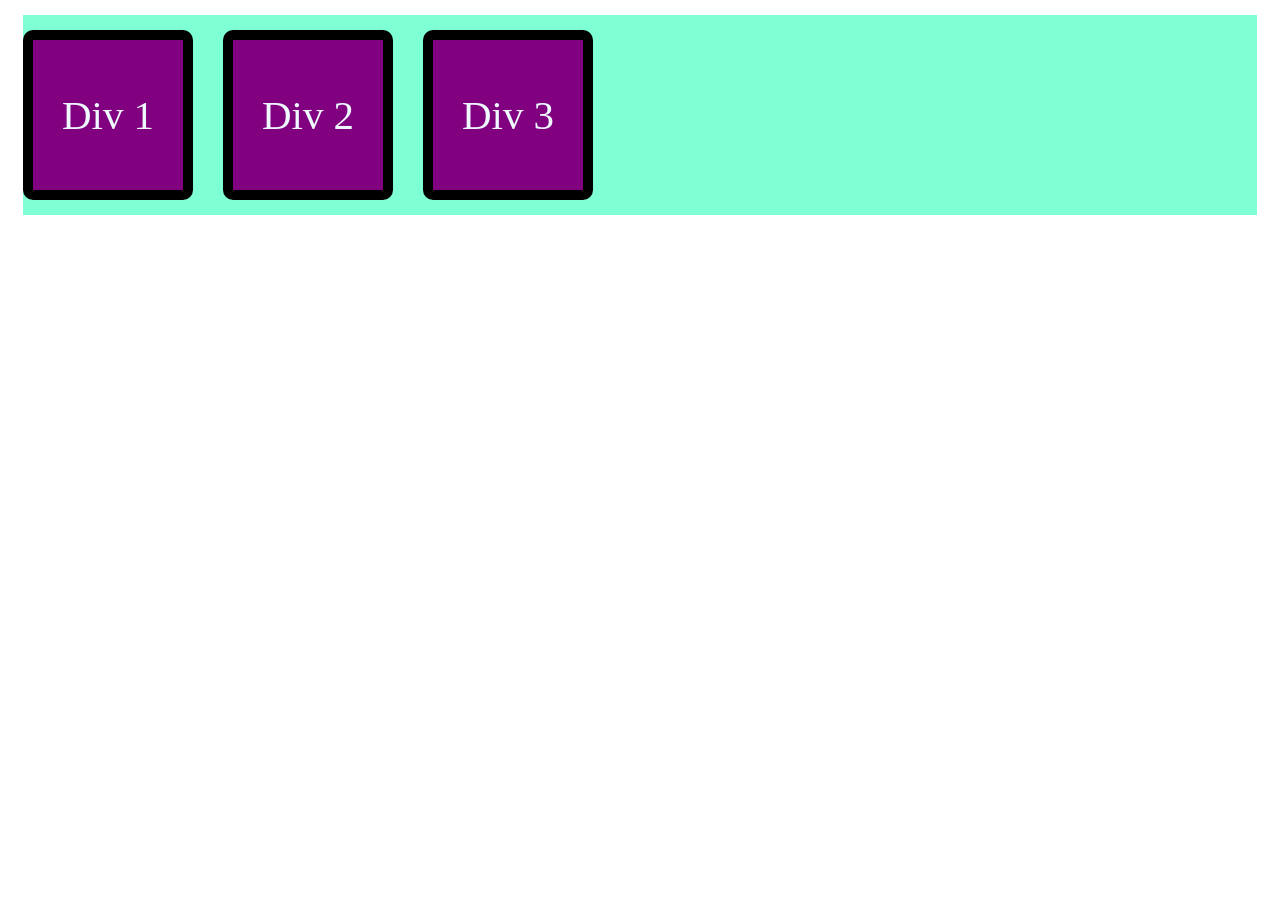
<file: Desbaratinando/index.html>
<!DOCTYPE html>
<html lang="pt-br">
<head>
    <meta charset="UTF-8">
    <meta name="viewport" content="width=device-width, initial-scale=1.0">
    <title>Desbaratinando</title>
    <link rel="stylesheet" href="desbaratinando.css">
</head>
<body>
    <div class="container">
        <div class="itens">Div 1</div>   
        <div class="itens">Div 2</div>   
        <div class="itens">Div 3</div>   
        

    </div>


</body>
</html>
</file>
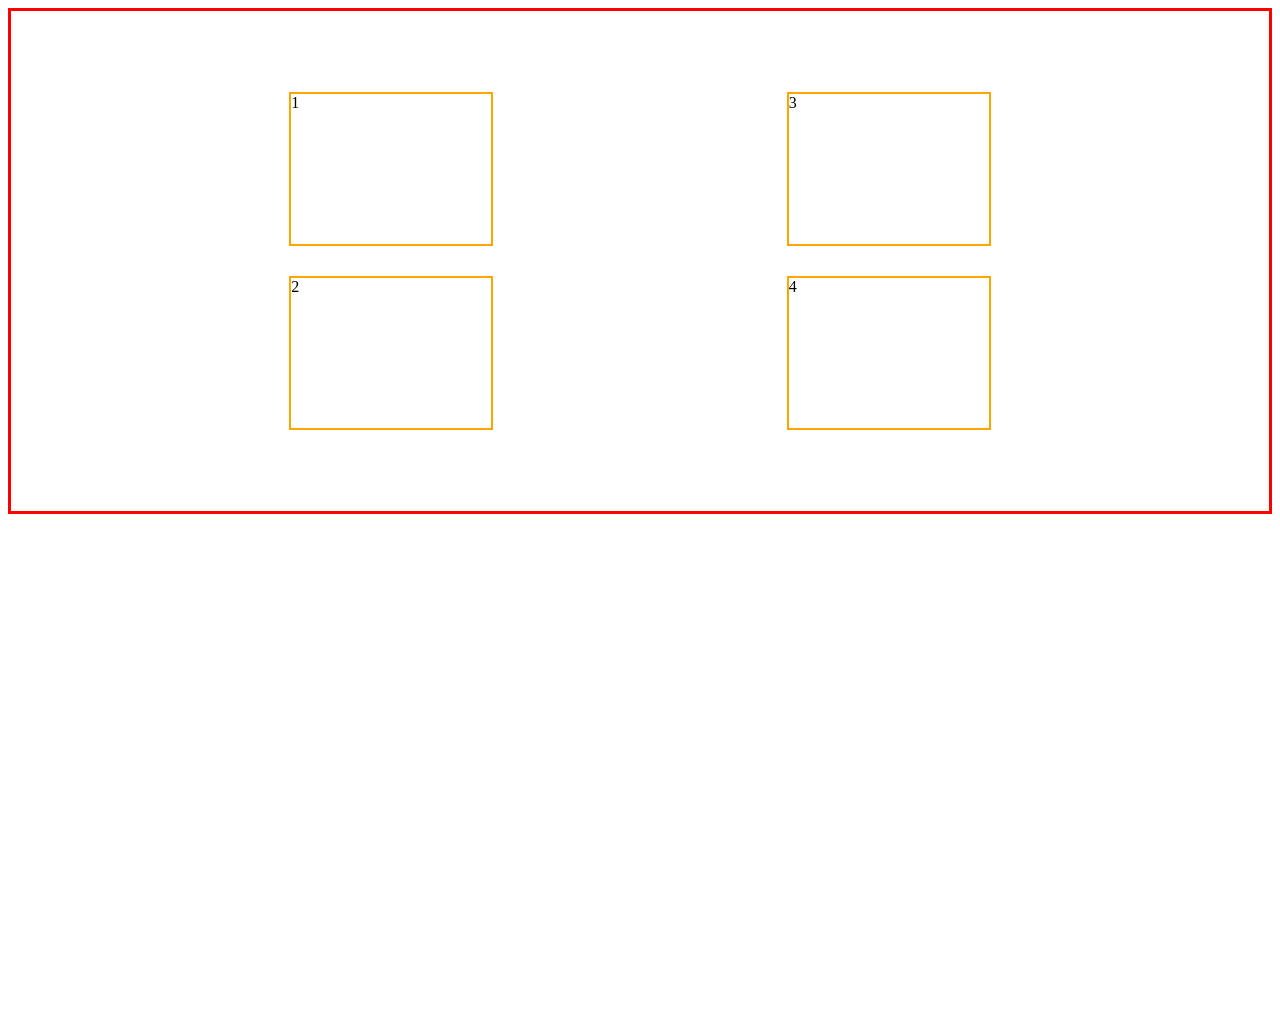
<file: Flexbox/index.html>
<!DOCTYPE html>
<html lang="pt-br">

<head>
    <meta charset="UTF-8">
    <meta name="viewport" content="width=device-width, initial-scale=1.0">
    <link rel="stylesheet" href="style.css">
    <title>Flexbox</title>
</head>

<body>


    <div class="flexbox flex-container1">
        <div class="div1">1</div>
        <div class="div2">2</div>
        <div class="div3">3</div>
        <div class="div4">4</div>




    </div>

</body>

</html>
</file>
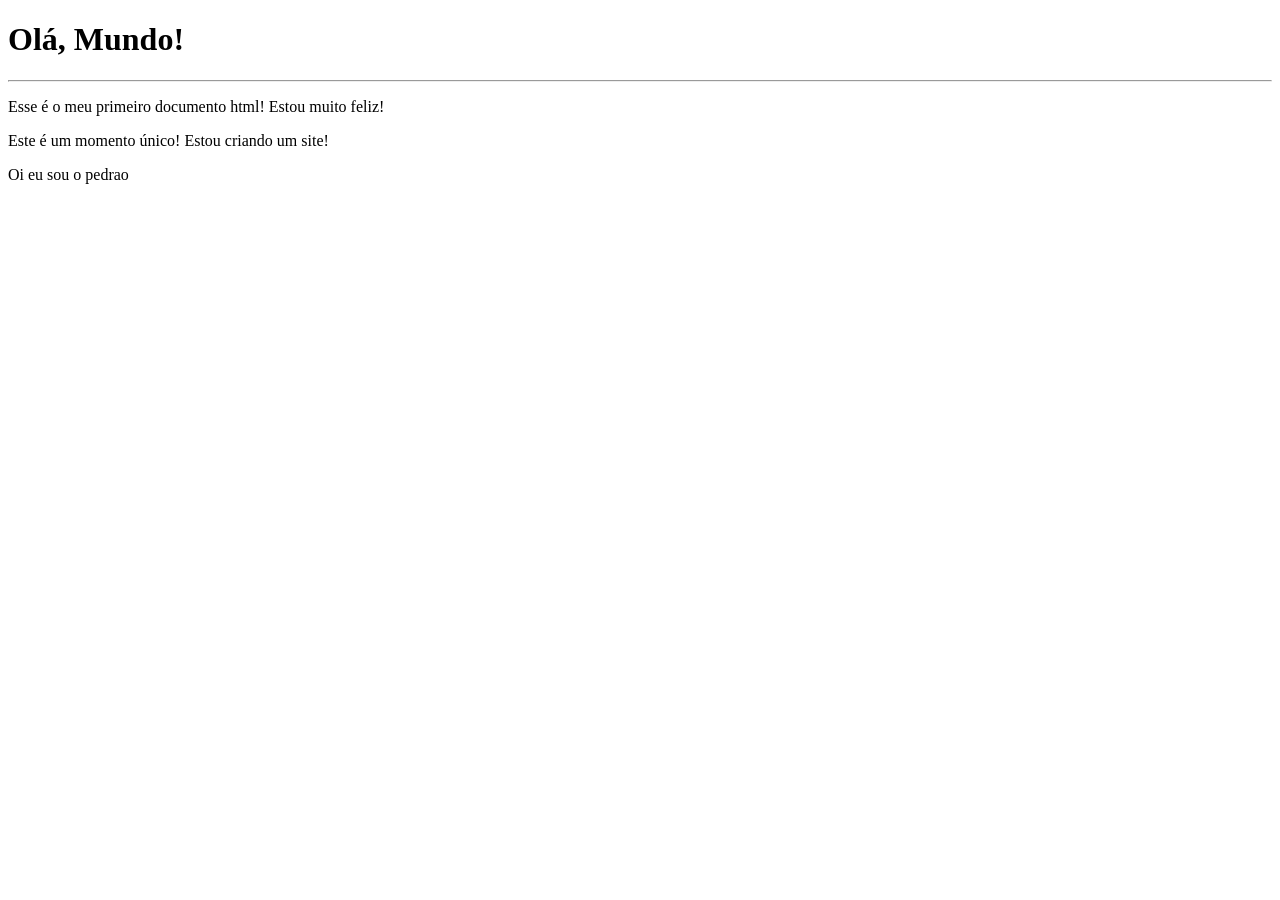
<file: Modulo 1/ex001/index.html>
<!DOCTYPE html>
<html lang="pt-br">
<head>
    <meta charset="UTF-8">
    <meta name="viewport" content="width=device-width, initial-scale=1.0">
    <title>Meu Primeiro Exercício</title>
</head>
<body>
   <h1>Olá, Mundo!</h1>
   <hr>
   <p>Esse é o meu primeiro documento html!
    Estou muito feliz!</p>
    <p>Este é um momento único! Estou criando um site!</p> 
    <mark>
        <p>Oi eu sou o pedrao</p>
    </mark>
</body>
</html>
</file>
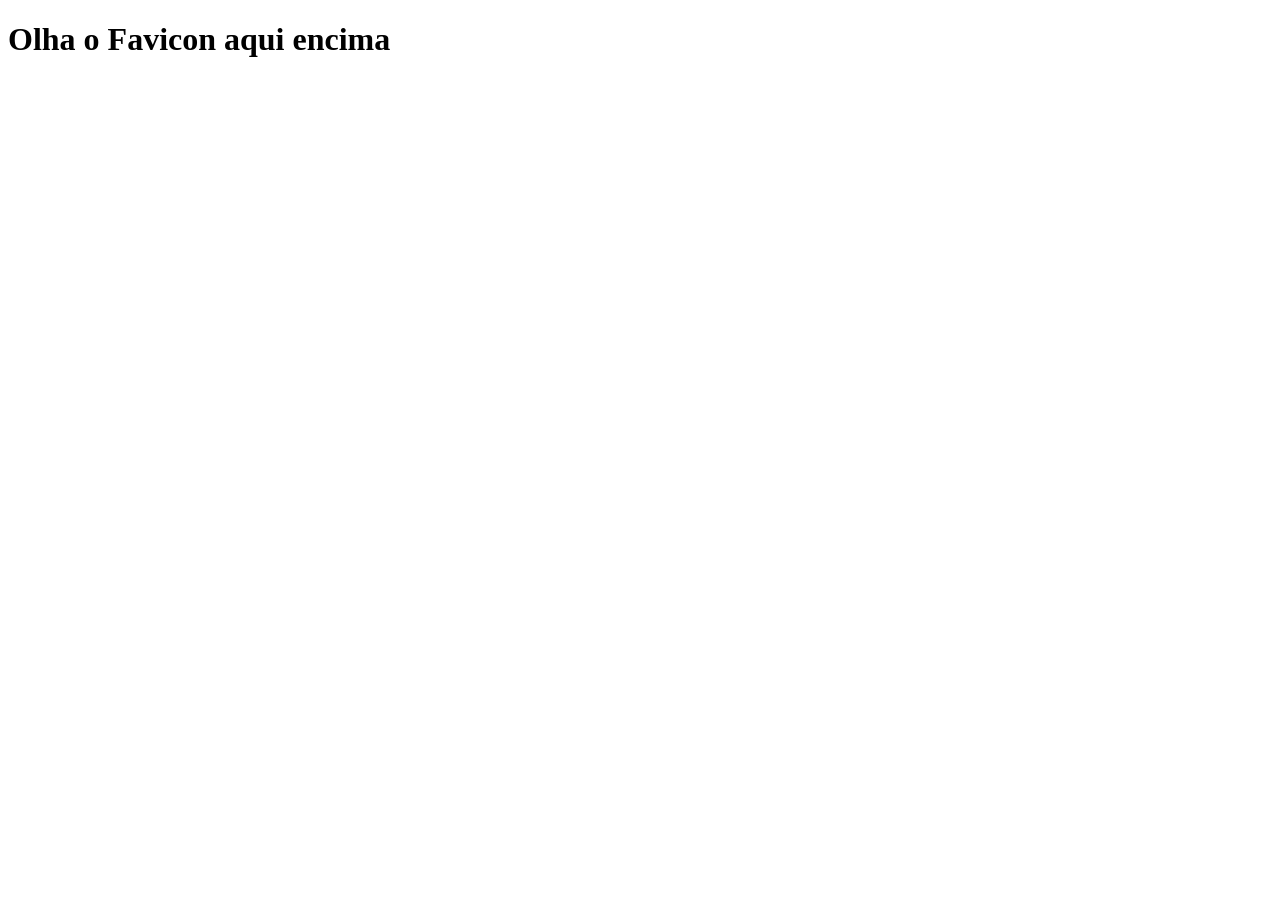
<file: Modulo 1/ex004/index.html>
<!DOCTYPE html>
<html lang="pt-br">
<head>
    <meta charset="UTF-8">
    <meta name="viewport" content="width=device-width, initial-scale=1.0">
    <link rel="shortcut icon" href="html.ico" type="image/x-icon">
    <!--Aqui na tag Head, basta escrever link e selecionar "link favicon", que o visual code já vai te entregar o resto da sintaxe, ai basta ir dentro das aspas do comando HREF e colocar o nome da imagem.ico que está salva na mesma pasta da sua página HTML, ou se preferir, segure CTRL e aperte a tecla espaço que o proprio programa ja vai te dar a opção de selecionar qualquer imagem.ico que esteja dentro da pasta da página.-->
    <title>Teste de Favicon</title>
</head>
<body>
    <h1>Olha o Favicon aqui encima</h1>
</body>
</html>
</file>
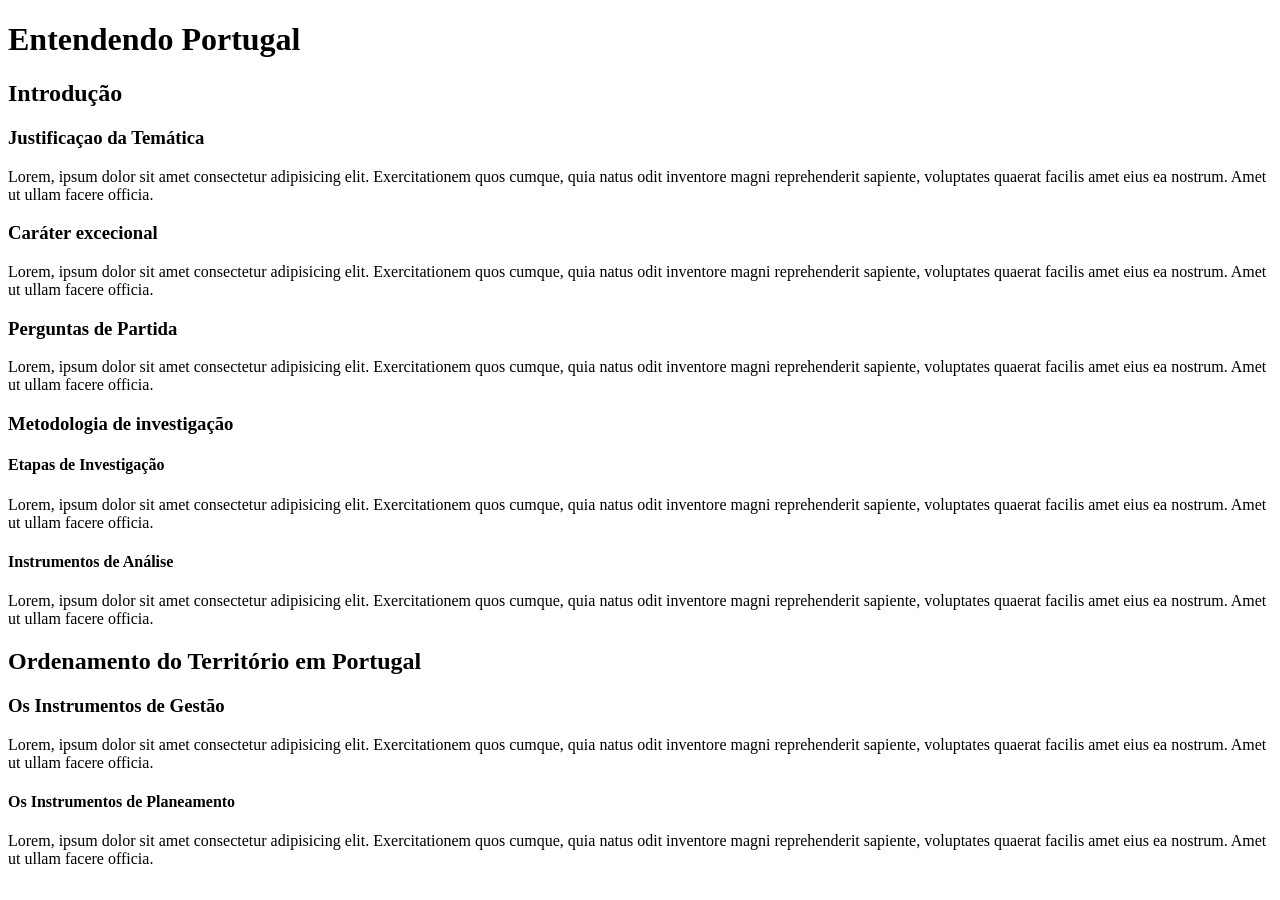
<file: Modulo 1/ex006 - Hieraquia de Título/index.html>
<!DOCTYPE html>
<html lang="pt-br">
<head>
    <meta charset="UTF-8">
    <meta name="viewport" content="width=device-width, initial-scale=1.0">
    <title>Hierarquia de Títulos</title>
</head>
<body>
<!--Um <h1> significa que esse é um assunto principal e é sobre ele que vamos escrever.
Já o <h2> significa que esse é um sub-assunto do <h1> que está imediatamente acima
COMECE A PRESTAR ATENÇÃO NISSO: Algumas matérias em jornais e revistas simplesmente não separam o conteúdo em subtítulos. Geralmente isso gera textos longos e cansativos. Separar seu texto em assuntos secundários prendem bastante o leitor.Quantas vezes você lê um livro e fica constantemente virando as páginas para saber quanto falta para acabar o capítulo atual? Geralmente livros técnicos possuem capítulos separados por sub-títulos, exatamente como estou fazendo aqui. Isso não foi uma escolha arbitrária, prefiro ler coisas assim.
O <h3> significa que esse é um sub-assunto do <h2> que está acima dele. E assim sucessivamente até o <h6>.-->
    
    <h1>Entendendo Portugal</h1> 
    <h2>Introdução</h2>
    
    <h3>Justificaçao da Temática</h3>
    <p>Lorem, ipsum dolor sit amet consectetur adipisicing elit. Exercitationem quos cumque, quia natus odit inventore magni reprehenderit sapiente, voluptates quaerat facilis amet eius ea nostrum. Amet ut ullam facere officia.</p>
    
    <h3>Caráter excecional</h3>
    <p>Lorem, ipsum dolor sit amet consectetur adipisicing elit. Exercitationem quos cumque, quia natus odit inventore magni reprehenderit sapiente, voluptates quaerat facilis amet eius ea nostrum. Amet ut ullam facere officia.</p>
    
    <h3>Perguntas de Partida</h3>
    <p>Lorem, ipsum dolor sit amet consectetur adipisicing elit. Exercitationem quos cumque, quia natus odit inventore magni reprehenderit sapiente, voluptates quaerat facilis amet eius ea nostrum. Amet ut ullam facere officia.</p>
    
    <h3>Metodologia de investigação</h3>    
    <h4>Etapas de Investigação</h4>
    <p>Lorem, ipsum dolor sit amet consectetur adipisicing elit. Exercitationem quos cumque, quia natus odit inventore magni reprehenderit sapiente, voluptates quaerat facilis amet eius ea nostrum. Amet ut ullam facere officia.</p>

    <h4>Instrumentos de Análise</h4>
    <p>Lorem, ipsum dolor sit amet consectetur adipisicing elit. Exercitationem quos cumque, quia natus odit inventore magni reprehenderit sapiente, voluptates quaerat facilis amet eius ea nostrum. Amet ut ullam facere officia.</p>

    <h2>Ordenamento do Território em Portugal</h2>  
    
    <h3>Os Instrumentos de Gestão</h3>
    <p>Lorem, ipsum dolor sit amet consectetur adipisicing elit. Exercitationem quos cumque, quia natus odit inventore magni reprehenderit sapiente, voluptates quaerat facilis amet eius ea nostrum. Amet ut ullam facere officia.</p>

    <h4>Os Instrumentos de Planeamento</h4>
    <p>Lorem, ipsum dolor sit amet consectetur adipisicing elit. Exercitationem quos cumque, quia natus odit inventore magni reprehenderit sapiente, voluptates quaerat facilis amet eius ea nostrum. Amet ut ullam facere officia.</p>


     
</body>


</html>
</file>
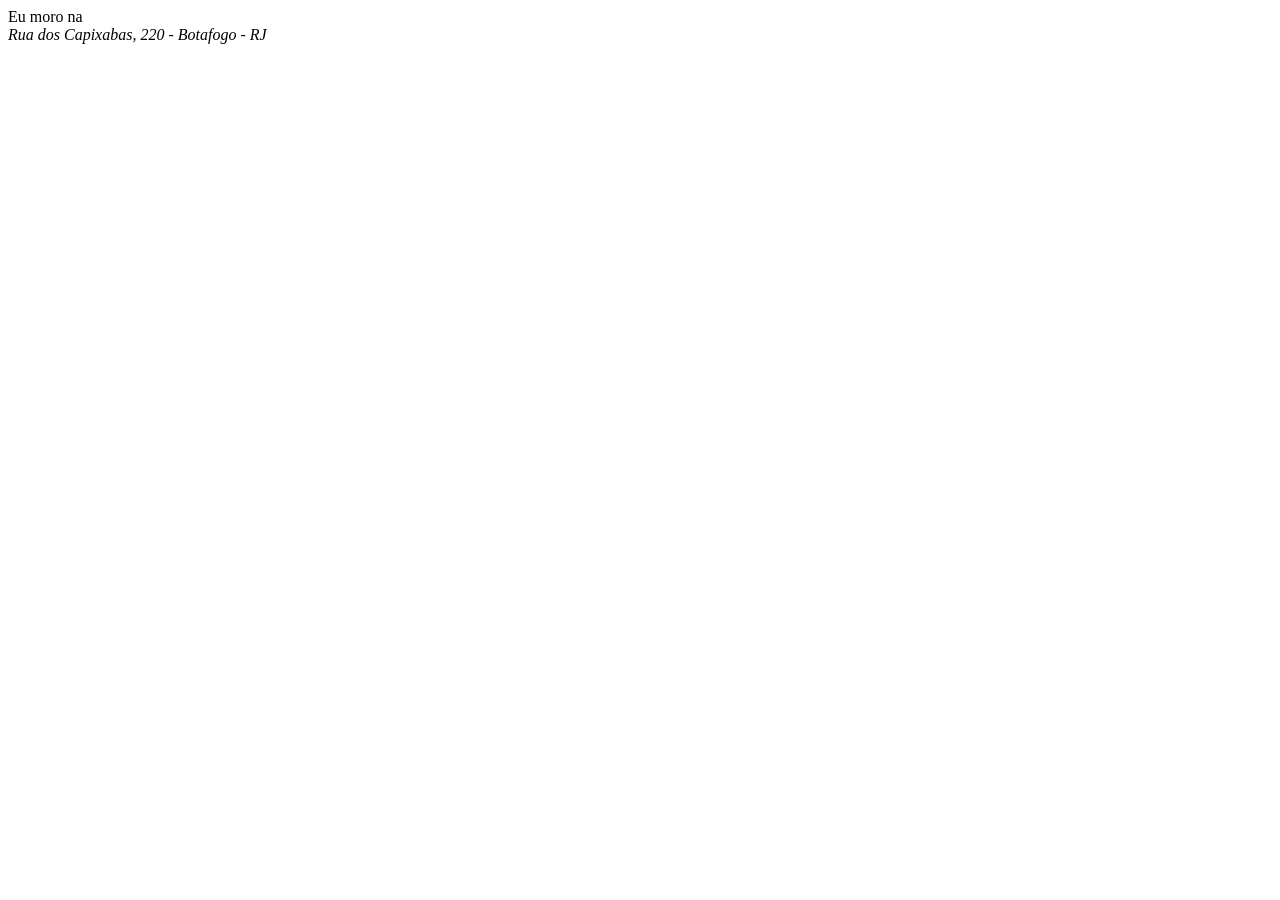
<file: Modulo 1/ex007 - Formatação de Texto (pdf 08)/index.html>
<!DOCTYPE html>
<html lang="pt-br">
<head>
    <meta charset="UTF-8">
    <meta name="viewport" content="width=device-width, initial-scale=1.0">
    <title>Exemplo de Semântica</title>
</head>
<body>
    <!--Semântica: O significado dos vocábulos, por oposição a sua forma. (Tem muito mais valor o significado do que a forma)-->
    <!--O HTML agora é focado na Semantica, e não na forma.
    ex:Você colocar um texto na sua pégina, não é SIGNIFICADO, é FORMA.
    Você colocar uma fonte branca, não é significado, é forma.
    Hoje em dia, para tudo que é FORMA, agora é feito em CSS (Mudar tamanho de letra, cor de fundo, etc...) -->

    Eu moro na <address>Rua dos Capixabas, 220 - Botafogo - RJ</address>
    
</body>
</html>
</file>
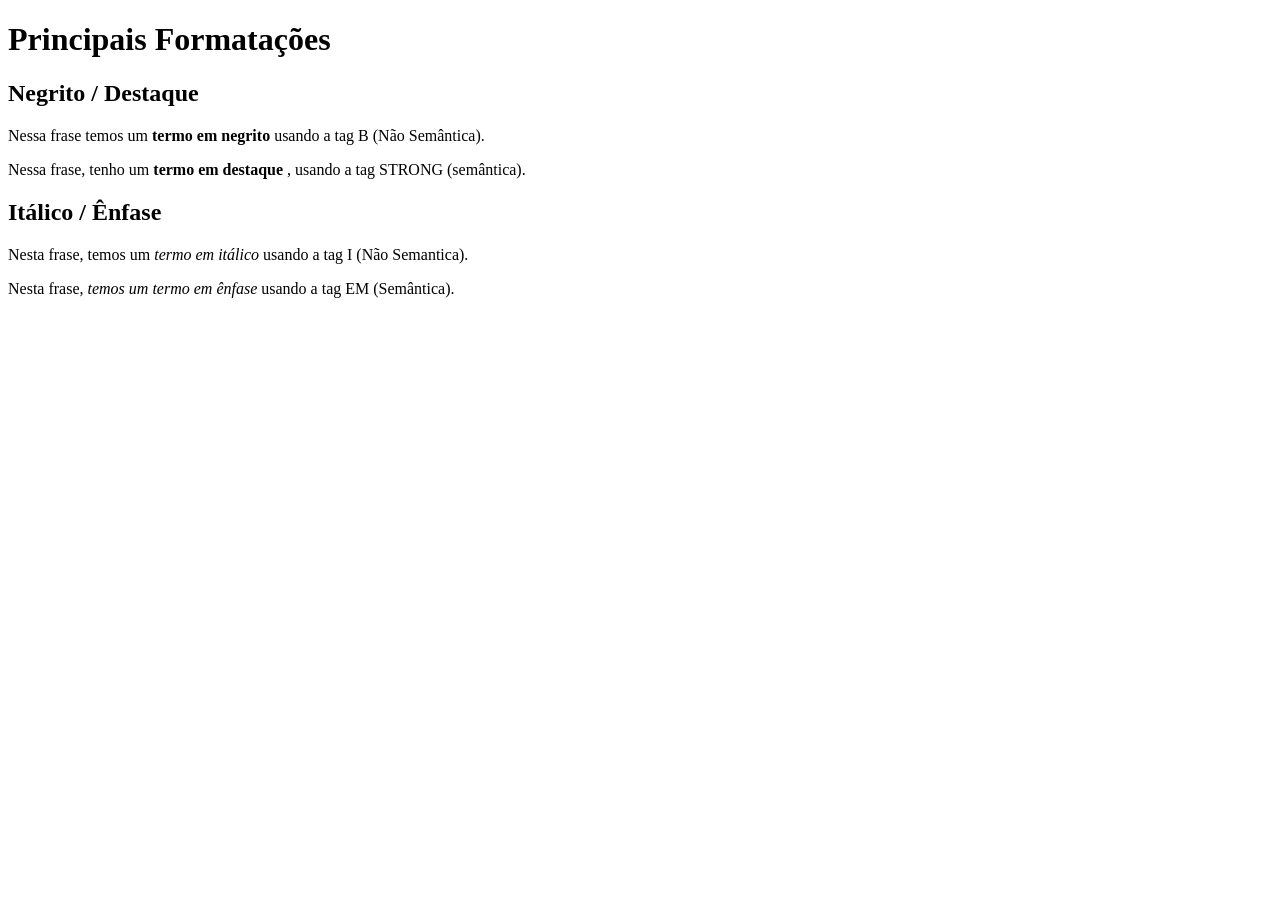
<file: Modulo 1/ex008(01) - Negrito e Itálico da Forma Certa (pdf08)/index.html>
<!DOCTYPE html>
<html lang="pt-br">
<head>
    <meta charset="UTF-8">
    <meta name="viewport" content="width=device-width, initial-scale=1.0">
    <link rel="shortcut icon" href="Zerode-Plump-Folder-Html.ico" type="image/x-icon">
    <title>Formatação de Texto </title>
</head>
<body>
    <!--É de extrema importância usar tags que não são obsoletas, ou seja, que não estejam sendo substituidas e/ou descontinuadas.-->
    <h1>Principais Formatações</h1>
    <h2>Negrito / Destaque</h2>
    <p>Nessa frase temos um <b>termo em negrito</b> usando a tag B (Não Semântica).</p>
    <p>Nessa frase, tenho um <strong>termo em destaque </strong>, usando a tag STRONG (semântica).</p>
    
    <h2>Itálico / Ênfase</h2>
    <p>Nesta frase, temos um <i>termo em itálico</i> usando a tag I (Não Semantica).</p>
    <p>Nesta frase, <em>temos um termo em ênfase</em> usando a tag EM (Semântica).</p>
</body>
</html>
</file>
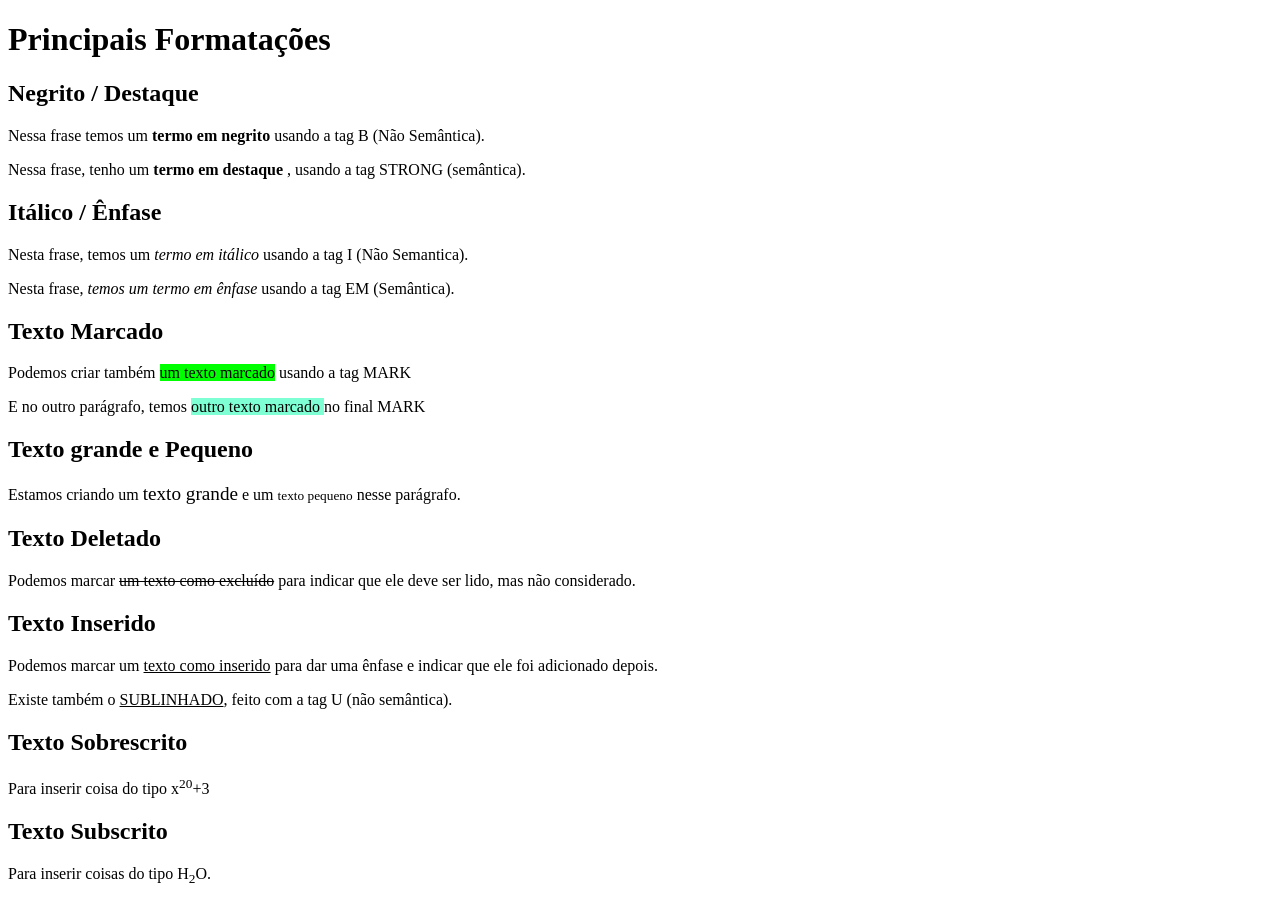
<file: Modulo 1/ex008(02)- Formatações adicionais em HTML (pdf08)/index.html>
<!DOCTYPE html>
<html lang="pt-br">
<head>
    <meta charset="UTF-8">
    <meta name="viewport" content="width=device-width, initial-scale=1.0">
    <link rel="shortcut icon" href="Zerode-Plump-Folder-Html.ico" type="image/x-icon">
    <title>Formatação de Texto </title>
        <style>
        mark {
            background-color: aquamarine;

        }       
</style>
</head>
<body>
    <!--É de extrema importância usar tags que não são obsoletas, ou seja, que não estejam sendo substituidas e/ou descontinuadas.-->
    <h1>Principais Formatações</h1>
    <h2>Negrito / Destaque</h2>
    <p>Nessa frase temos um <b>termo em negrito</b> usando a tag B (Não Semântica).</p>
    <p>Nessa frase, tenho um <strong>termo em destaque </strong>, usando a tag STRONG (semântica).</p>
    
    <h2>Itálico / Ênfase</h2>
    <p>Nesta frase, temos um <i>termo em itálico</i> usando a tag I (Não Semantica).</p>
    <p>Nesta frase, <em>temos um termo em ênfase</em> usando a tag EM (Semântica).</p>

    <h2>Texto Marcado</h2>
    <p>Podemos criar também <mark style="background-color:lime">um texto marcado</mark> usando a tag MARK</p>
    
    
    <p>E no outro parágrafo, temos <mark>outro texto marcado </mark> no final MARK</p>

    <!--A tag MARK vai criar o efeito de "Marca Textos", podendo ser usada para dar um destaque visual muito interessante no seu texto-->
    
    <!--Uma das maneiras de mudar a cor nativa da tag MARK, é criando um parametro CSS que é o parâmetro style dentro da tag MARK 
    (<mark style="background-color:lime"> Texto grifado no meio </mark>-->

    <!--Outra maneira é inserindo o parâmetro style diretamente abaixo do titulo do documento HTML, ficando assim :

        <style>
            mark {
                background-color: aquamarine;

            }       
    </style>    -->
    
    <!--A tag <big> é uma tag obsoleta, embora ela funcione normalmente, a cor vermelha indica que não deve ser utilizada pois vai entrar em processo de descontinuação e exclusão.-->    
    <h2>Texto grande e Pequeno</h2>
        <p>Estamos criando um <big>texto grande</big> e um <small>texto pequeno</small> nesse parágrafo.</p>
        
        <h2>Texto Deletado</h2>
<p>Podemos marcar <del>um texto como excluído</del> para indicar que ele deve ser lido, mas não considerado.</p>
    
<h2>Texto Inserido</h2>
<p>Podemos marcar um <ins>texto como inserido</ins> para dar uma ênfase e indicar que ele foi adicionado depois.</p>
<p>Existe também o <u>SUBLINHADO</u>, feito com a tag U (não semântica).</p>

<h2>Texto Sobrescrito</h2>
<p>Para inserir coisa do tipo x<sup>20</sup>+3</p>

<h2>Texto Subscrito</h2>
<p>Para inserir coisas do tipo H<sub>2</sub>O.</p>

</body>

</html>
</file>
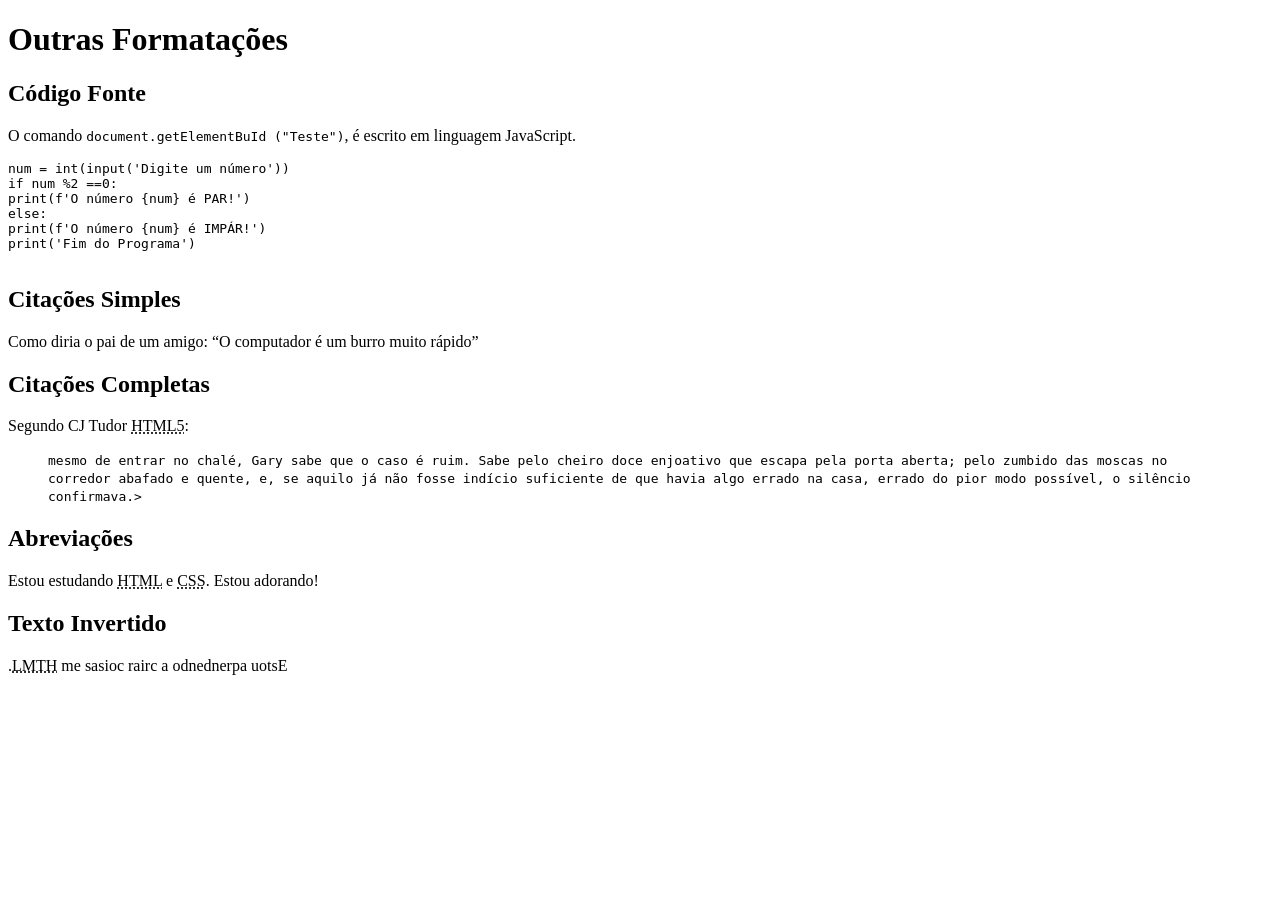
<file: Modulo 1/ex008(03) - Citações e Códigos(pdf08)/index.html>
<!DOCTYPE html>
<html lang="pt-br">
<head>
<meta charset="UTF-8">
<meta name="viewport" content="width=device-width, initial-scale=1.0">
<title>Outras Formatações</title>
</head>

<body>
<!--A tag CODE separa todas as letras com a mesma LARGURA, ou seja, torna a fonte da pagina HTML uma fonte MONO ESPAÇADA.-->
<h1>Outras Formatações</h1>
<h2>Código Fonte</h2>
<p>O comando <code>document.getElementBuId ("Teste")</code>, é escrito em linguagem JavaScript.</p>

<pre>
<code>num = int(input('Digite um número'))
if num %2 ==0:
print(f'O número {num} é PAR!')
else:
print(f'O número {num} é IMPÁR!')
print('Fim do Programa')
</code>
</pre>
<!--A tag <pre> em HTML é utilizada para exibir texto pré-formatado, preservando espaços em branco, quebras de linha e outros caracteres de formatação que estão presentes no código HTML.      
Principais usos:
Exibir trechos de código:
A tag <pre> é muito útil para mostrar código fonte, porque ela preserva a indentação e as quebras de linha, tornando o código mais legível.
Exibir poemas e outros textos com formatação específica:
Em situações onde a formatação do texto afeta o significado, como em poemas ou textos com alinhamento específico, a tag <pre> é usada para garantir que a formatação seja preservada.-->

<h2>Citações Simples</h2>
<p>Como diria o pai de um amigo: <q>O computador é um burro muito rápido</q></p>
<!--A tag <q> significa QUOTATION, ou seja, CITAÇÃO.
Mas não é melhor então eu simplesmente colocar a frase entre aspas, já que a tag <q> executa a mesma função?
R: Não, porque quando colocamos o texto apenas "Entre aspas", você está apenas dando uma forma ao texto, porém, quando você usa a tag <q>, você esta deixando claro que a sua intenção é mencionar alguma coisa que alguém disse, citar algum autor, etc -->

<h2>Citações Completas</h2>
<p>Segundo CJ Tudor <abbr title="Hypertext Markup Language 5">HTML5</abbr>:</p>
<blockquote cite="https://dragonstorebrasil.com.br/produtos/o-que-aconteceu-com-annie-ebook-ou-livro/?variant=792509172&pf=mc&srsltid=AfmBOooIjwvOwzzOGQJLmAePfC1kQ77LBKtnMhhBXfuZ-nIswAXg2XvcmJ4"><!--Quando criamos o parâmetro 'cite' dentro da tag <blockquote>, podemos deixar um link que leva até o autor da frase, ou ao livro citado, ou até mesmo um link para a compra do livro desse autor da frase-->
<code>
    mesmo de entrar no chalé, Gary sabe que o caso é ruim.
    Sabe pelo cheiro doce enjoativo que escapa pela porta aberta; pelo zumbido
    das moscas no corredor abafado e quente, e, se aquilo já não fosse indício
    suficiente de que havia algo errado na casa, errado do pior modo possível, o
    silêncio confirmava.>
</code>
</blockquote>

<!--Em HTML, um bloco de citação (<blockquote>) é um elemento que indica que o texto contido é uma citação de outra fonte. Geralmente, é exibido visualmente com recuo nas margens direita e esquerda, para destacar que o texto não foi originalmente escrito pelo autor da página. A tag blockquote também pode ser usada para referenciar a fonte da citação com o atributo cite.
Detalhes:

Semântica
A tag <blockquote> é uma tag semântica, o que significa que ela informa ao navegador que o conteúdo é uma citação longa de outra fonte. 

    Visualização:
A maioria dos navegadores recua automaticamente as margens do texto dentro da tag <blockquote>, mas isso pode ser alterado com CSS. 

    Atributo cite:
O atributo cite permite indicar a URL da fonte da citação. 

Uso:
É utilizado para destacar citações longas em um documento HTML, diferenciando-as do texto principal. 

Exemplo:

<p>Esta é uma citação de uma fonte externa:</p>
<blockquote>
Este é o texto da citação.
<cite>Fonte: <a href="https://www.example.com">Exemplo</a></cite>
</blockquote>-->

<h2>Abreviações</h2>
<p>Estou estudando <abbr title="Hypertext Markup Language">HTML</abbr> e <abbr title="Cascading Style Sheets">CSS</abbr>. Estou adorando!</p>

<h2>Texto Invertido</h2>
<p><bdo dir="rtl">Estou aprendendo a criar coisas em <abbr title="Hypertext Markup Language">HTML</abbr>.</bdo></p>


</body>
</html>
</file>
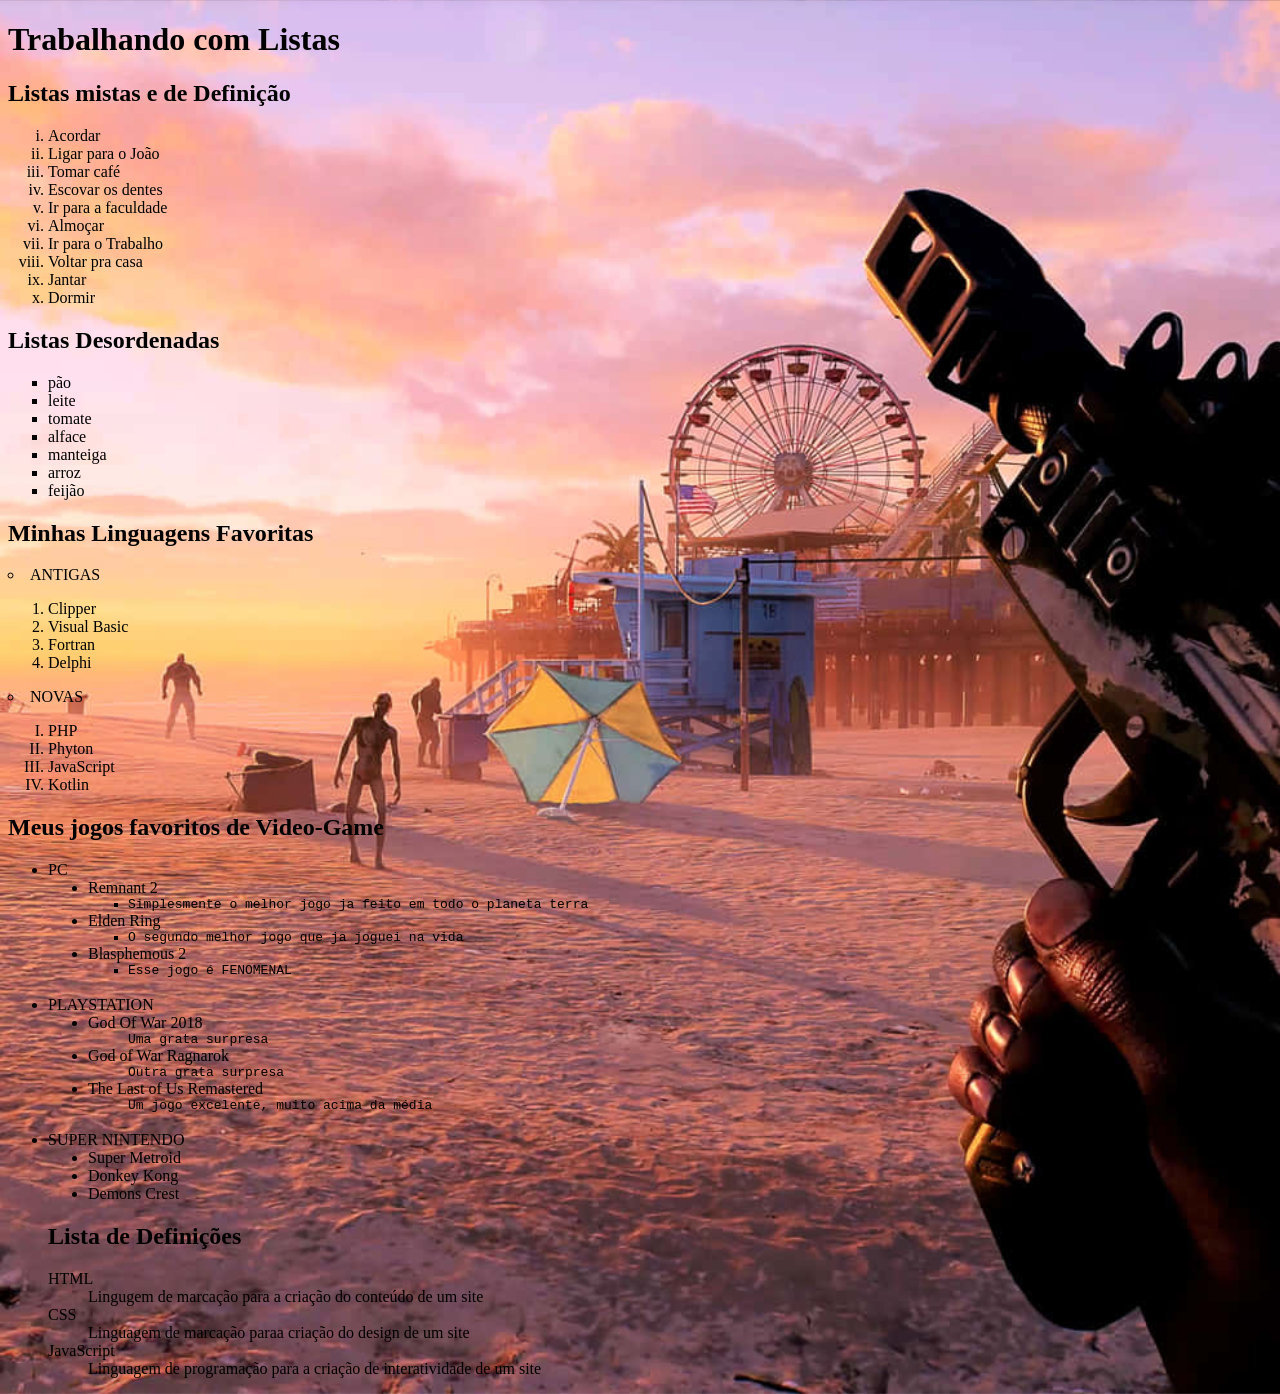
<file: Modulo 1/ex009 - Listas OL e UL(02)/index.html>
<!DOCTYPE html>
    <html lang="pt-br">
    <head>
    <meta charset="UTF-8">
    <meta name="viewport" content="width=device-width, initial-scale=1.0">
    <link rel="shortcut icon" href="html.ico" type="image/x-icon">
    <link rel="stylesheet" href="style.css">    
    
    
    <title>Listas</title>
    </head>
    <body>

    <h1>Trabalhando com Listas</h1>
    <h2>Listas mistas e de Definição</h2>

    <ol type="i"> 
    <!--A tag <ol> em HTML define uma lista ordenada. Uma lista ordenada é aquela que apresenta seus itens numa sequência, geralmente numérica, mas também pode ser alfabética ou com outros marcadores. A tag <ol> é usada em conjunto com a tag <li> para criar cada item da lista. 
    Em resumo:
    <ol>: Indica o início e o fim de uma lista ordenada. 
    <li>: Define cada item individual dentro da lista ordenada. 
    Função: Criar listas onde a ordem dos itens é importante. 
    Exemplo: <ol> <li>Item 1</li> <li>Item 2</li> </ol>-->
    <!--Podemos colocar o parâmetro "type" dentro da tag <ol>. Esse parâmetro nos permite alterar o estilo (algarismos romanos, lista do tipo a, b, c...) dos marcadores de lista que antecedem o conteudo da linha-->
    
        <li>Acordar</li><!--A tag <li> (Listas) é usada para quando desejamos listar alguma coisa de forma ordenada.
    Obs: A partir do HTML5 o fechamento da tag </li> é OPCIONAL, ou seja, não é mais necessário para o funcionamento da tag-->
    <li>Ligar para o João</li>
    <li>Tomar café
    <li>Escovar os dentes
    <li>Ir para a faculdade</li>
    <li>Almoçar</li>
    <li>Ir para o Trabalho</li>
    <li>Voltar pra casa</li>
    <li>Jantar</li>
    <li>Dormir</li>
    </ol>

    <h2>Listas Desordenadas</h2>
    <ul type="square"><!--A tag <ul> (Unordered List) em HTML, define uma lista não ordenada, também conhecida como lista com marcadores. Essa tag é usada para organizar itens em uma lista onde a ordem não é relevante, ou seja, a ordem dos itens pode ser alterada sem alterar o significado da lista. Detalhamento: 
    Itens da lista: Cada item da lista não ordenada é definido usando a tag <li> (List Item) dentro da tag <ul>. 
    Visualização: Por padrão, os itens da lista são exibidos com um marcador (bullet), mas esse visual pode ser alterado usando CSS, como explicado no site da DevMedia. 
    O parâmetro "type" possue 3 comandos para alterar o formato dos marcadores de lista: CIRCLE; SQUARE e DISC.

    Exemplo:
    <ul>
    <li>Item 1</li>
    <li>Item 2</li>
    <li>Item 3</li>
    </ul>-->
    <li>pão</li>
    <li>leite</li>
    <li>tomate</li>
    <li>alface</li>
    <li>manteiga</li>
    <li>arroz</li>
    <li>feijão</li>
    </ul>
    <h2>Minhas Linguagens Favoritas</h2>

    <li type="CIRCLE">ANTIGAS</li>
    <ol>    
    <li>Clipper</li>
    <li>Visual Basic</li>
    <li>Fortran</li>
    <li>Delphi</li>
    </ol>
    <li type="CIRCLE">NOVAS</li>
    <ol type="I">
    <li>PHP</li>
    <li>Phyton</li>
    <li>JavaScript</li>
    <li>Kotlin</li>
    </ol>

    <h2>Meus jogos favoritos de Video-Game</h2>
    <ul type="disc">
    <li>PC</li>
    <ul type="disc">   
    <li>Remnant 2</li>
    <ul>
        <code>
            <li>Simplesmente o melhor jogo ja feito em todo o planeta terra</li>
        </code>
    </ul>
    <li>Elden Ring</li>
    <ul>
        <code>
            <li>O segundo melhor jogo que ja joguei na vida</li>
        </code>
    </ul>
    <li>Blasphemous 2</li>
    <ul>
    <CODE>
        <li>Esse jogo é FENOMENAL</li>
    </CODE>    
    </ul>
    </ul>
    <br>
    <li>PLAYSTATION</li>
        
    <ul type="disc">
                <li>God Of War 2018</li>
    <code>
        <ul>Uma grata surpresa</ul>
    </code>
    <li>God of War Ragnarok</li>
    <code>
        <ul>Outra grata surpresa</ul>
    </code>
    <li>The Last of Us Remastered</li>
    <code>
    <ul>Um jogo excelente, muito acima da média</ul>
    </code>
    </ul><br>
    <li>SUPER NINTENDO</li>
    <ul type="disc">
    <li>Super Metroid</li>
    <li>Donkey Kong</li>
    <li>Demons Crest</li>
    </ul>
    </ol>

    <h2>Lista de Definições</h2>

<dl>
    <dt>HTML</dt>
    <dd>Lingugem de marcação para a criação do conteúdo de um site</dd>
    <dt>CSS</dt>
    <dd>Linguagem de marcação paraa criação do design de um site</dd>
    <dt>JavaScript</dt>
    <dd>Linguagem de programação para a criação de interatividade de um site</dd>
</dl>


</body>
    </html>
</file>
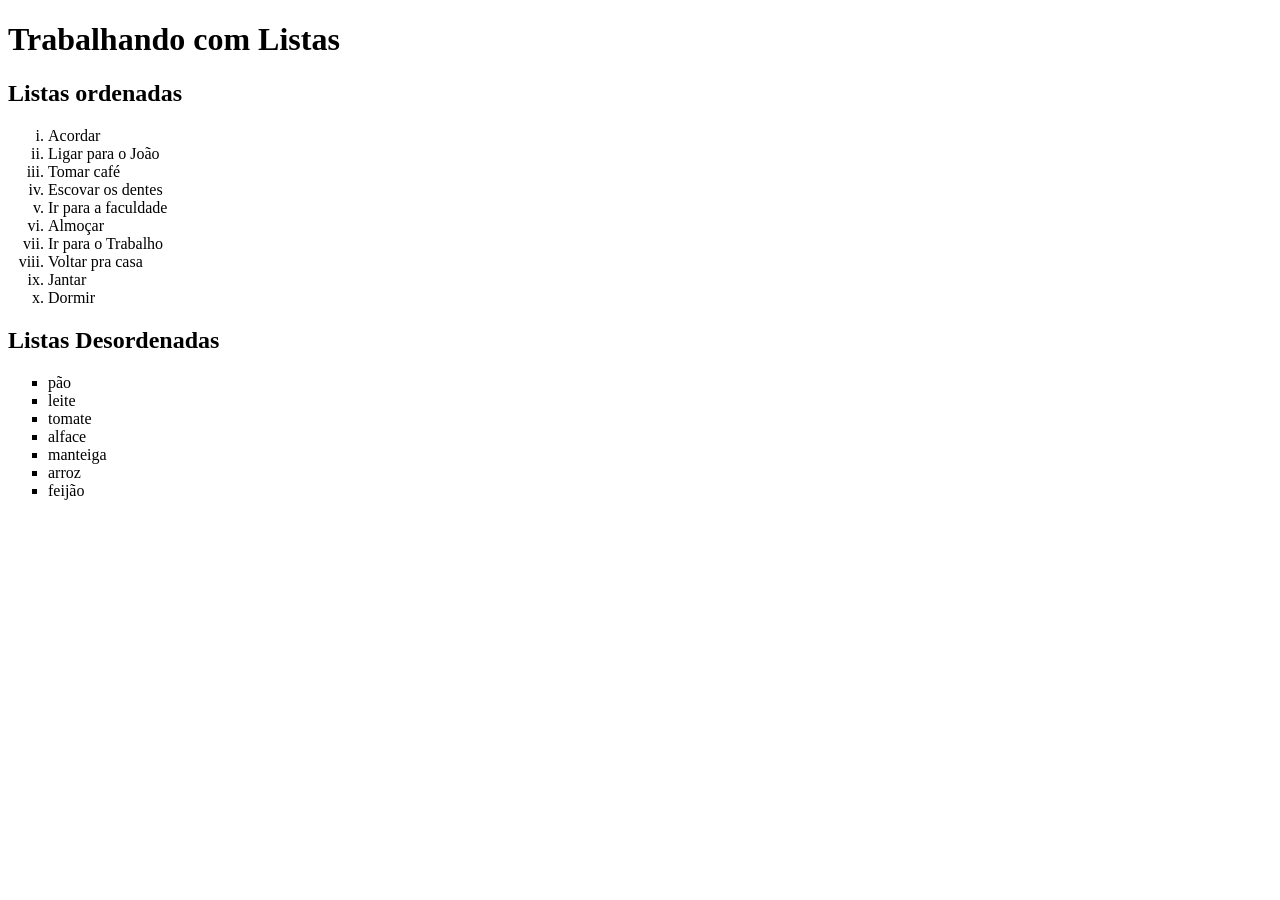
<file: Modulo 1/ex009 - Listas OL e UL/index.html>
<!DOCTYPE html>
<html lang="pt-br">
<head>
<meta charset="UTF-8">
<meta name="viewport" content="width=device-width, initial-scale=1.0">
<title>Listas</title>
</head>
<body>

<h1>Trabalhando com Listas</h1>
<h2>Listas ordenadas</h2>

<ol type="i"> 
<!--A tag <ol> em HTML define uma lista ordenada. Uma lista ordenada é aquela que apresenta seus itens numa sequência, geralmente numérica, mas também pode ser alfabética ou com outros marcadores. A tag <ol> é usada em conjunto com a tag <li> para criar cada item da lista. 
Em resumo:
<ol>: Indica o início e o fim de uma lista ordenada. 
<li>: Define cada item individual dentro da lista ordenada. 
Função: Criar listas onde a ordem dos itens é importante. 

Exemplo: <ol> <li>Item 1</li> <li>Item 2</li> </ol>-->

<!--Podemos colocar o parâmetro "type" dentro da tag <ol>. Esse parâmetro nos permite alterar o estilo (algarismos romanos, lista do tipo a, b, c...) dos marcadores de lista que antecedem o conteudo da linha-->
<li>Acordar</li><!--A tag <li> (Listas) é usada para quando desejamos listar alguma coisa de forma ordenada.
Obs: A partir do HTML5 o fechamento da tag </li> é OPCIONAL, ou seja, não é mais necessário para o funcionamento da tag-->
<li>Ligar para o João</li>
<li>Tomar café
<li>Escovar os dentes
<li>Ir para a faculdade</li>
<li>Almoçar</li>
<li>Ir para o Trabalho</li>
<li>Voltar pra casa</li>
<li>Jantar</li>
<li>Dormir</li>
</ol>

<h2>Listas Desordenadas</h2>
<ul type="square"><!--A tag <ul> (Unordered List) em HTML, define uma lista não ordenada, também conhecida como lista com marcadores. Essa tag é usada para organizar itens em uma lista onde a ordem não é relevante, ou seja, a ordem dos itens pode ser alterada sem alterar o significado da lista. Detalhamento: 
Itens da lista: Cada item da lista não ordenada é definido usando a tag <li> (List Item) dentro da tag <ul>. 
Visualização: Por padrão, os itens da lista são exibidos com um marcador (bullet), mas esse visual pode ser alterado usando CSS, como explicado no site da DevMedia. 
O parâmetro "type" possue 3 comandos para alterar o formato dos marcadores de lista: CIRCLE; SQUARE e DISC.

Exemplo:
<ul>
  <li>Item 1</li>
  <li>Item 2</li>
  <li>Item 3</li>
</ul>-->
    <li>pão</li>
    <li>leite</li>
    <li>tomate</li>
    <li>alface</li>
    <li>manteiga</li>
    <li>arroz</li>
    <li>feijão</li>
</ul>




</body>
</html>
</file>
<file: Desbaratinando/desbaratinando.css>
*{
    font-size: 1.6rem;

}

.container{
    margin: 15px;
    height:200px;
    display:flex;
    align-items: center;
    justify-content:flex-start;
     /* flex-direction: row-reverse; */
    gap: 30px;
    background-color: aquamarine;

}

.itens{
    display: flex;
    justify-content: center;
    align-items: center;
    height: 150px;
    width: 150px;
    color: aliceblue;
    background-color: purple;
    border: 10px solid black;
    border-radius: 10px;
}
</file>
<file: Flexbox/style.css>
body {
    margin-bottom: 500px;
}

.flexbox {
    height: 500px;
    border: 3px solid red;
    display: flex;
    margin-bottom: 16px;
    justify-content: center;
    /* align-items: stretch; */
    align-content: space-evenly;
    flex-wrap: wrap;

    flex-direction: column;

}

.flexbox div {
    border: 2px solid orange;
    width: 200px;
    height: 200px;
    flex-basis: 150px;
    margin: 15px;
}

/* As divs que estão dentro do flexbox possuem uma borda, uma largura e uma margem

ESSE É O COMPORTAMENTO DO DISPLAY FLEX POR PADRÃO

Ao adicionar-mos o display:flex dentro da div pai, a declaração vai automáticamente transformar o container (que por padrão vem uma div embaixo da outra), em um Flex Container, e a partir dai ele vai alinhar e distribuir os seus filhos diretos (as 4 divs numeradas de 1 até 4).

Ao adicionarmos essa declaração de display flex, o container passa a ser chamado de flex container e as divs passam a ser chamadas de FLEX ITEMS.

O padrão do display:flex é deixar alinhado os flex itens, mesmo que nao caibam na janela, ela vai se adaptando, porém, ele respeita as especificações que foram feitas em flexbox.div, mantendo as características intáctas, achatando o conteúdo para que ele caiba no flex conteiner.
Ao esticar a tela para o lado, aumentando ela de tamanho, percebemos que ele trava os cards (flex itens) em 150px, respeitando também o valor que foi colocado na declaração flexbox.div, (e assim fazendo sobrar um espaço enorme em branco dentro do container).

Resumidamente: ele alinha na horizontal e estica na vertical.
*/

/* A PARTIR DAI, A MANEIRA QUE QUISERMOS ALINHAR OS FLEX ITENS, DEVE SER AJUSTADO NO SELETOR DO ELEMENTO PAI, E NÃO NO SELETOR DOS FLEX ITENS
 ----------------------------------------------------------------------------
/* justify-content: center - Para distribuir ou alinhar na horizontal, no eixo X (por equanto usaremos como eixo X apenas, mas isso vai mudar).

• justify-content: space-between é um valor que distribui itens uniformemente em uma linha ou coluna, colocando o primeiro item no início, o último no final e espaçamento igual entre os elementos. 
Imagine que você tem 3 caixas dentro de um contêiner:
A primeira caixa vai grudar na borda esquerda (início).
A última caixa vai grudar na borda direita (final).
O espaço que sobrar no meio será dividido igualmente entre as caixas restantes. 
Regra de ouro: Não há espaço nas extremidades (bordas externas), apenas entre os itens, porém da pra colocar espaço usando a declaração margin dntro do seletor flex container 

• justify-content:space-around é uma forma de distribuir elementos dentro de um contêiner, colocando espaços iguais ao redor de cada item. 
Imagine que você tem três caixas em uma linha. O space-around vai garantir que:
O espaço antes da primeira caixa e depois da última seja de um tamanho "X".
O espaço entre as caixas seja duas vezes maior ("2X"). 

• justify-content: space-evenly que distribui os itens dentro de um contêiner garantindo que todo o espaço em branco seja exatamente igual.Diferente de outros métodos, ele não privilegia o meio. As bordas (início e fim) terão a mesma distância que o espaço entre os itens. 

ALIGN ITENS
--------------------------------------------------------------------------------------------------
Pense no align-items como a forma de decidir se seus elementos "filhos" vão ficar no topo, no meio ou na base de um contêiner, quando ele usa display: flex.

Onde aplicar: No contêiner pai (display: flex).

• align-items:stretch é a definição padrão ("default") que faz com que os elementos filhos (itens) se estiquem para preencher todo o tamanho do contêiner pai no eixo transversal. 
Se o contêiner flex tem uma altura de 300px, e você não definiu altura nos itens filhos, o stretch faz com que todos eles fiquem com 300px de altura automaticamente. 
Pense assim: É como "esticar" uma goma de mascar para ela ocupar todo o espaço vertical disponível. 

• align-items: center no CSS é a forma mais fácil de alinhar elementos verticalmente no centro dentro de um contêiner (como uma div ou header), desde que você esteja usando Flexbox (display: flex). 

• align-items:center diz: "Peguem todos os itens filhos e coloquem-nos exatamente no meio do contêiner, na vertical". 

• align-items: flex-start no CSS Flexbox é a forma mais simples de dizer: "cole todos os itens no início (topo) do contêiner". 
Aqui está a explicação simplificada e visual:
Imagine que o seu contêiner é uma caixa e os elementos dentro dela (filhos) são objetos.
Comportamento: align-items: flex-start; alinha os itens no início do eixo perpendicular (vertical por padrão).
Resultado: Os itens se alinham ao topo, ignorando o tamanho do maior item e usando apenas a altura necessária para seu próprio conteúdo. 

• align-items:flex-end; serve para empurrar todos os itens dentro de um contêiner para o final do eixo transversal (vertical, por padrão). 
Se a caixa é alta, o flex-end faz com que os blocos fiquem todos encostados na borda inferior, alinhados pela base. 
O que faz: Alinha os filhos na parte inferior do contêiner.
Quando usar: Quando você tem itens de alturas diferentes, ou quer "jogar" os itens para baixo sem usar posicionamento absoluto.
Eixo Principal: Por padrão (row), ele alinha verticalmente. Se usar flex-direction: column, ele alinha horizontalmente à direita. 

------------------------------------------------------------------------------

FLEX-WRAP

• flex-wrap: propriedade que define se os itens dentro de um contêiner flexível devem se espremer em uma única linha ou quebrar para novas linhas (criar uma nova linha) caso não haja espaço suficiente.

Pense nele como o "quebra de linha" do Flexbox. Sem ele, os itens tentam 
ficar lado a lado para sempre, mesmo que estourem o tamanho da tela. 

Por que aprender?
O comportamento padrão (nowrap) faz com que os itens diminuam de tamanho ou saiam da tela. O flex-wrap: wrap; é fundamental para criar layouts responsivos que se adaptam a celulares, tablets e desktop. 

Os Principais Valores

• flex-wrap: nowrap; (Padrão)
O que faz: Todos os itens ficam em uma linha só. Se não couber, eles diminuem ou transbordam.
• flex-wrap: wrap;
O que faz: Quebra os itens para a linha de baixo se não houver espaço horizontal.
• flex-wrap: wrap-reverse;
O que faz: Quebra os itens para baixo, mas inverte a ordem das linhas. 
------------------------------------------------------------------------------
ALIGN-CONTENT
------------------------------------------------------------------------------
O align-content é a propriedade que define como as linhas inteiras de um contêiner flexível (Flexbox) se alinham entre si, quando há espaço extra no eixo transversal (vertical, por padrão). 
Pense nele como o justify-content, mas aplicado às linhas e não aos itens individuais. 

"O Organizador de Linhas"
O que ele faz: Ele gerencia o espaço entre as linhas de itens flexíveis quando você tem flex-wrap: wrap (itens quebrados em várias linhas).

Quando usar: Apenas quando houver mais de uma linha de conteúdo.
Eixo de atuação: Eixo transversal (vertical se flex-direction: row). 

------------------------------------------------------------------------------
FLEX-DIRECTION

• flex-direction do CSS define para onde os itens dentro de um contêiner (pai) vão apontar. 
Ela define o "eixo principal" do layout, ou seja, se os elementos devem ficar alinhados horizontalmente (como uma linha) ou verticalmente (como uma coluna).

Ela é aplicada no elemento pai que possui display: flex. 

Os 4 Valores Principais: 

•row (Padrão): Alinha os itens horizontalmente, da esquerda para a direita (->).

•column: Alinha os itens verticalmente, de cima para baixo. 

•row-reverse: Alinha horizontalmente, mas da direita para a esquerda, invertendo a ordem. 

•column-reverse: Alinha verticalmente, mas de baixo para cima, invertendo a ordem.








*/
</file>
<file: Modulo 1/ex009 - Listas OL e UL(02)/style.css>
body{
background-image: url(Dead\ Island\ 2.jpg);
background-size: cover;
background-position: center center;

}
</file>
